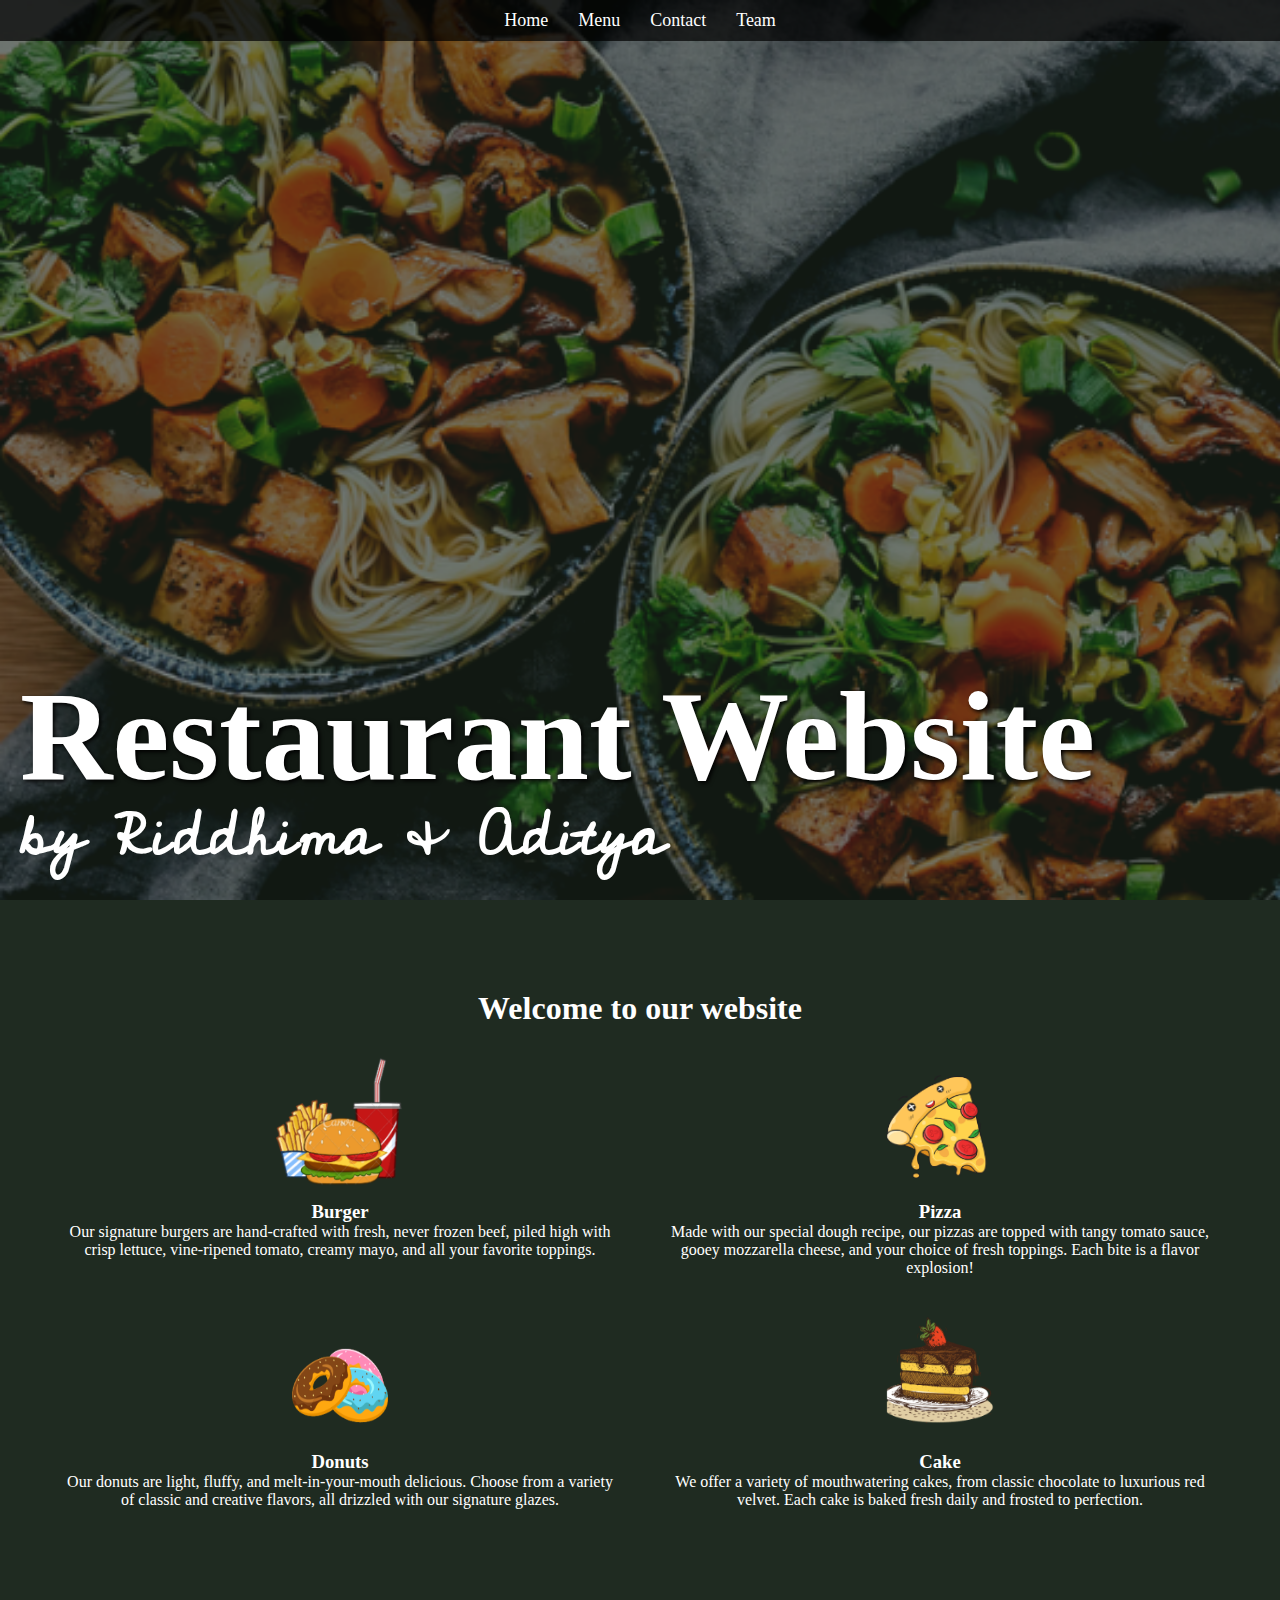
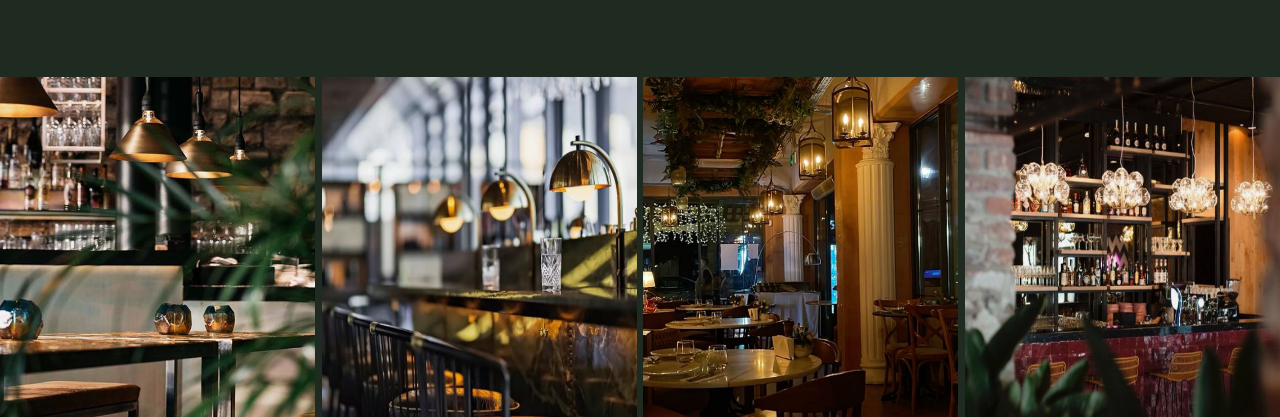
<file: index.html>
<!DOCTYPE html>
<html lang="en">
<head>
    <link rel="stylesheet" href="index.css">
    <meta charset="UTF-8">
    <meta name="viewport" content="width=device-width, initial-scale=1.0">
    <title>Restaurant Website</title>
</head>
<body>
    <header class="section1">
        <nav>
            <ul class="navigation-bar">
                <li><a href="index.html">Home</a></li>
                <li><a href="menu.html">Menu</a></li>
                <li><a href="contact.html">Contact</a></li>
                <li><a href="team.html">Team</a></li>
            </ul>
        </nav>
        <div class="main-content">
            <h1>Restaurant Website</h1>
            <h3>by Riddhima & Aditya</h3>
        </div>
    </header>
    <div id="home" class="section home">
        <div class="homepage-text">
            <h1>Welcome to our website</h1>
            <div class="food-items">
                <div class="food-item">
                    <a href="menu.html#burger-section"><img src="images/burger2.png" alt="Burger"></a>
                    <div class="info">
                        <h3>Burger</h3>
                        <p>Our signature burgers are hand-crafted with fresh, never frozen beef, piled high with crisp lettuce, vine-ripened tomato, creamy mayo, and all your favorite toppings.</p>
                    </div>
                </div>
                <div class="food-item">
                    <a href="menu.html#pizza-section"><img src="images/pizza.png" alt="Pizza"></a>
                    <div class="info">
                        <h3>Pizza</h3>
                        <p>Made with our special dough recipe, our pizzas are topped with tangy tomato sauce, gooey mozzarella cheese, and your choice of fresh toppings. Each bite is a flavor explosion!</p>
                    </div>
                </div>
                <div class="food-item">
                    <a href="menu.html#donuts-section"><img src="images/donuts.png" alt="Donuts"></a>
                    <div class="info">
                        <h3>Donuts</h3>
                        <p>Our donuts are light, fluffy, and melt-in-your-mouth delicious. Choose from a variety of classic and creative flavors, all drizzled with our signature glazes.</p>
                    </div>
                </div>
                <div class="food-item">
                    <a href="menu.html#cake-section"><img src="images/cake.png" alt="Cake"></a>
                    <div class="info">
                        <h3>Cake</h3>
                        <p>We offer a variety of mouthwatering cakes, from classic chocolate to luxurious red velvet. Each cake is baked fresh daily and frosted to perfection.</p>
                        <br>
                    </div>
                </div>
            </div>
        </div>
    </div>
    
<div class="images">
    <img src="images/img1.png" alt="Image 1">
    <img src="images/img2.png" alt="Image 2">
    <img src="images/img3.png" alt="Image 3">
    <img src="images/img4.png" alt="Image 4">

</div>
</body>
</html>
</file>
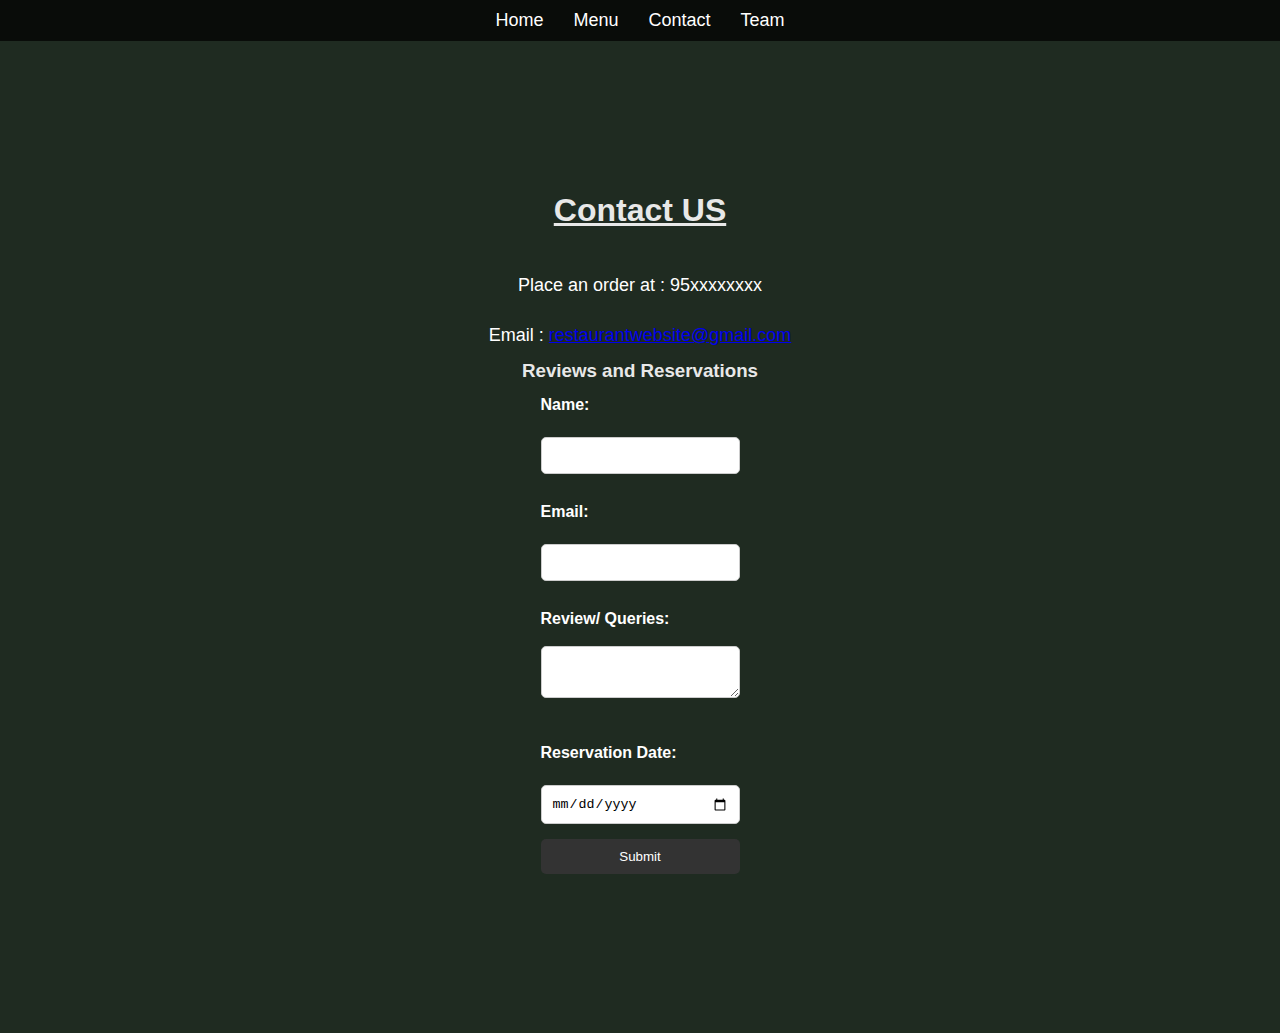
<file: contact.html>
<!DOCTYPE html>
<html lang="en">
<head>
    <link rel="stylesheet" href="contact.css">
    <meta charset="UTF-8">
    <meta name="viewport" content="width=device-width, initial-scale=1.0">
    <title>Contact</title>
</head>
<body>
    <header>
        <nav>
            <ul class="navigation-bar">
                <li><a href="index.html">Home</a></li>
                <li><a href="menu.html">Menu</a></li>
                <li><a href="contact.html">Contact</a></li>
                <li><a href="team.html">Team</a></li>
            </ul>
        </nav>
    </header>
    <div id="contacts" class="contacts">
        <div class="contacts-text">
            <h1>Contact US</h1>
            </div>
            <div class="contacts-para">
                <p>Place an order at : 95xxxxxxxx</p>
                <p>Email : <a href="mailto:restaurantwebsite@gmail.com">restaurantwebsite@gmail.com</a></p>
                </div>
       
        <h3>Reviews and Reservations</h3>
        <form action="submit_review">
            <label for="name">Name:</label>
            <input type="text" name="name" required>
            <br>
            <label for="email">Email:</label>
            <input type="email" name="email" required>
            <br>
            <label>Review/ Queries:</label>
            <textarea  name="review"></textarea>
            <br>
            <label >Reservation Date:</label>
            <input type="date"  name="reservation">
            <br>
            <button type="submit">Submit</button>
        </form>
    </div>
</body>
</html>
</file>
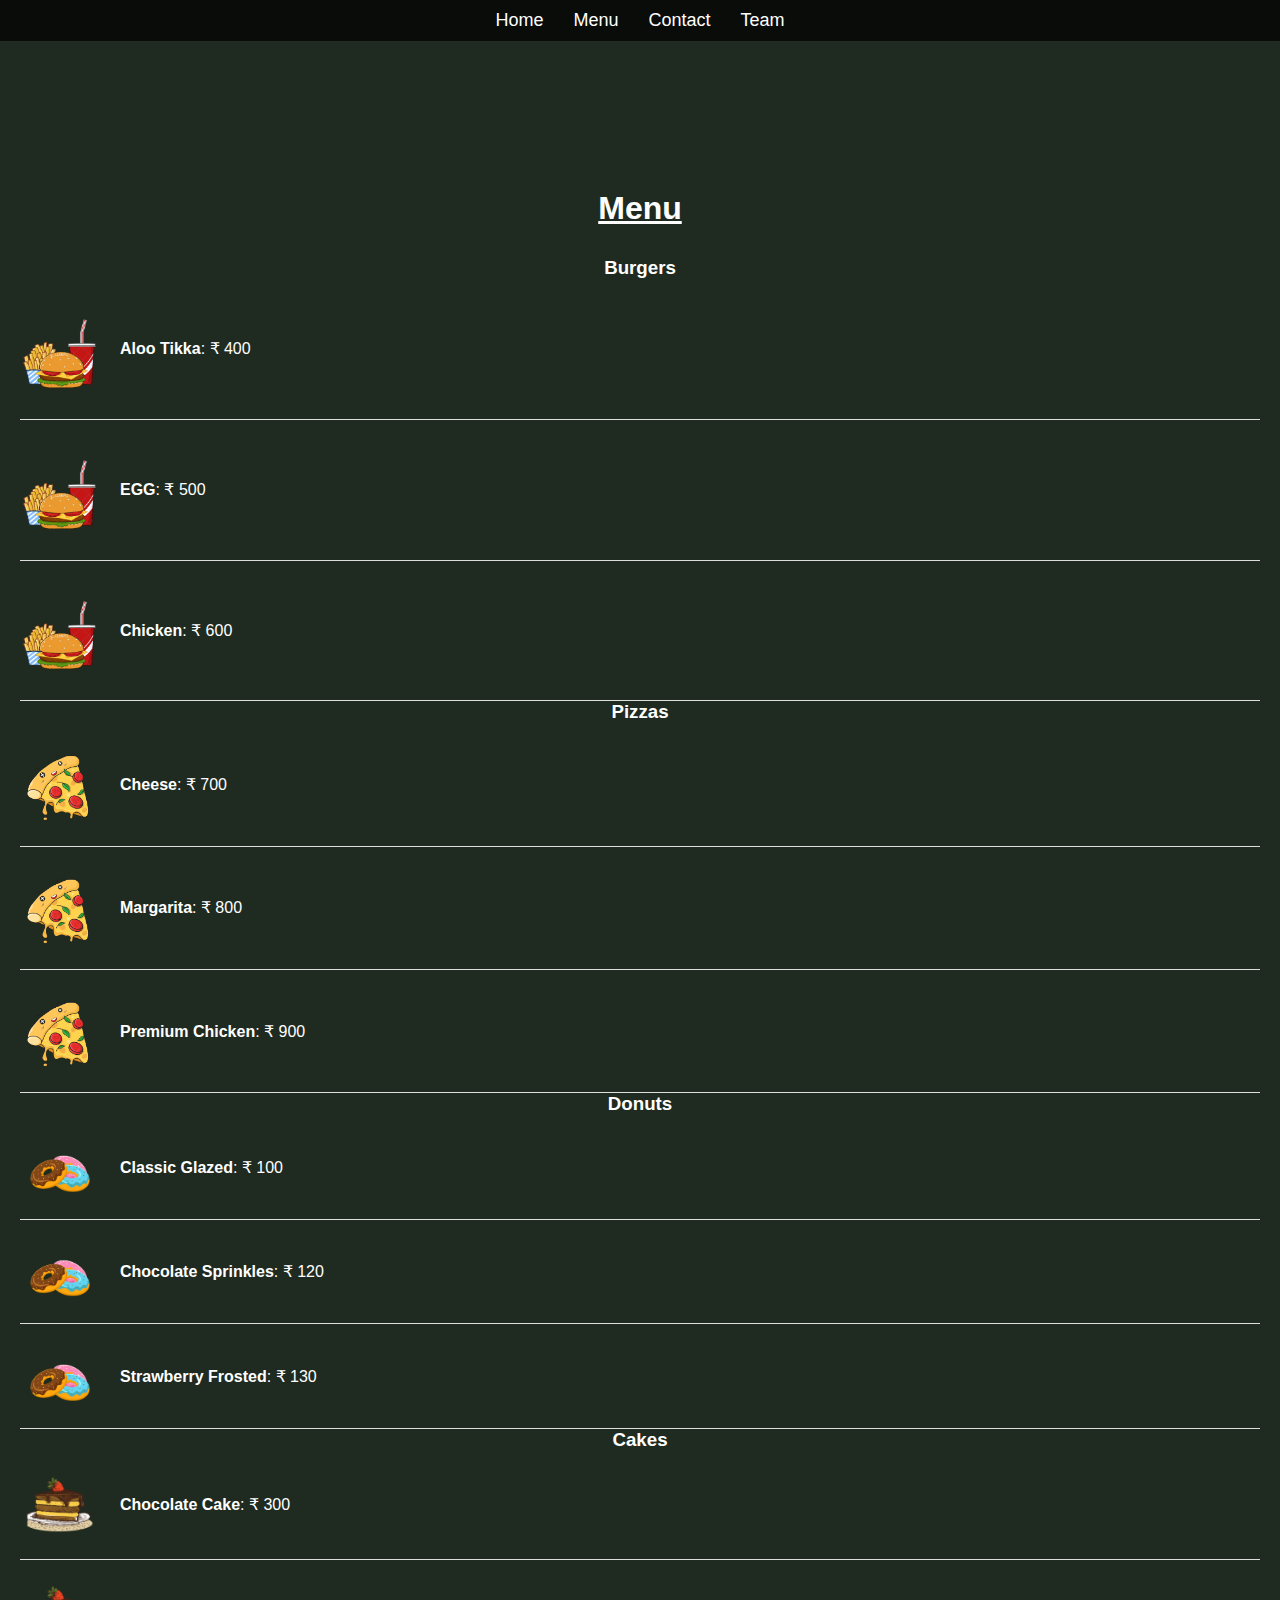
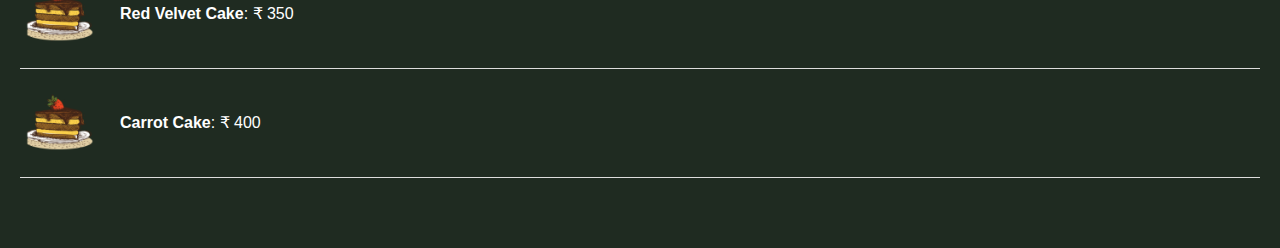
<file: menu.html>
<!DOCTYPE html>
<html lang="en">
<head>
    <link rel="stylesheet" href="menu.css">
    <meta charset="UTF-8">
    <meta name="viewport" content="width=device-width, initial-scale=1.0">
    <title>Menu</title>
</head>
<body>
    <header>
        <nav>
            <ul class="navigation-bar">
                <li><a href="index.html">Home</a></li>
                <li><a href="menu.html">Menu</a></li>
                <li><a href="contact.html">Contact</a></li>
                <li><a href="team.html">Team</a></li>
            </ul>
        </nav>
    </header>
    <div class="menu">
        <div class="menu-text">
            <h1>Menu</h1>
        </div>
        <div id="burger-section">
            <h3>Burgers</h3>
            <div class="menu-item">
                <img src="images/burger.png" alt="Burger">
                <div>
                    <span>Aloo Tikka</span>: ₹ 400
                </div>
            </div>
            <div class="menu-item">
                <img src="images/burger.png" alt="Burger">
                <div>
                    <span>EGG</span>: ₹ 500
                </div>
            </div>
            <div class="menu-item">
                <img src="images/burger.png" alt="Burger">
                <div>
                    <span>Chicken</span>: ₹ 600
                </div>
            </div>
        </div>
        <div id="pizza-section">
            <h3>Pizzas</h3>
            <div class="menu-item">
                <img src="images/pizza.png" alt="Pizza">
                <div>
                    <span>Cheese</span>: ₹ 700
                </div>
            </div>
            <div class="menu-item">
                <img src="images/pizza.png" alt="Pizza">
                <div>
                    <span>Margarita</span>: ₹ 800
                </div>
            </div>
            <div class="menu-item">
                <img src="images/pizza.png" alt="Pizza">
                <div>
                    <span>Premium Chicken</span>: ₹ 900
                </div>
            </div>
        </div>
        <div id="donuts-section">
            <h3>Donuts</h3>
            <div class="menu-item">
                <img src="images/donuts.png" alt="Donuts">
                <div>
                    <span>Classic Glazed</span>: ₹ 100
                </div>
            </div>
            <div class="menu-item">
                <img src="images/donuts.png" alt="Donuts">
                <div>
                    <span>Chocolate Sprinkles</span>: ₹ 120
                </div>
            </div>
            <div class="menu-item">
                <img src="images/donuts.png" alt="Donuts">
                <div>
                    <span>Strawberry Frosted</span>: ₹ 130
                </div>
            </div>
        </div>
        <div id="cake-section">
            <h3>Cakes</h3>
            <div class="menu-item">
                <img src="images/cake.png" alt="Cake">
                <div>
                    <span>Chocolate Cake</span>: ₹ 300
                </div>
            </div>
            <div class="menu-item">
                <img src="images/cake.png" alt="Cake">
                <div>
                    <span>Red Velvet Cake</span>: ₹ 350
                </div>
            </div>
            <div class="menu-item">
                <img src="images/cake.png" alt="Cake">
                <div>
                    <span>Carrot Cake</span>: ₹ 400
                </div>
            </div>
        </div>
    </div>
</body>
</html>
</file>
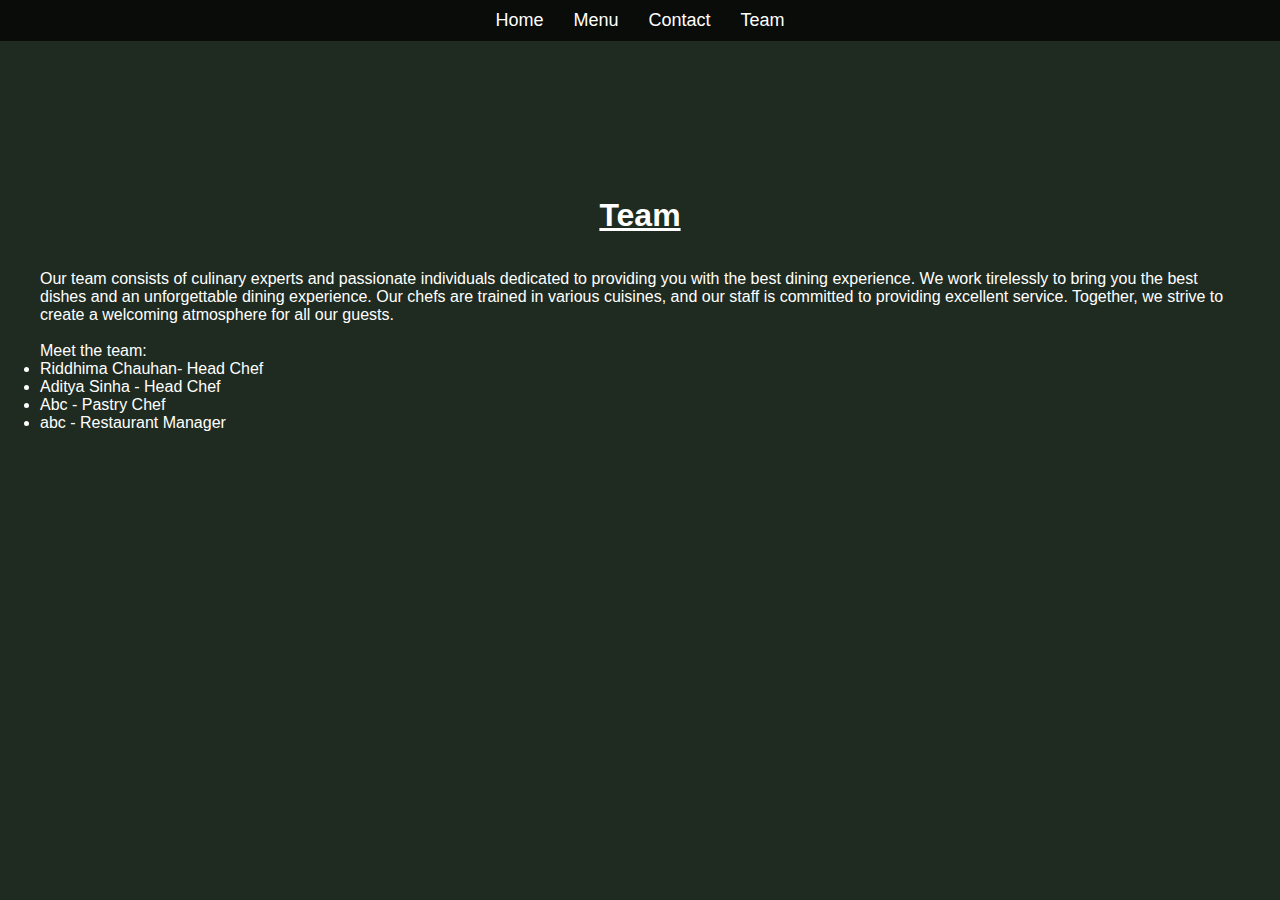
<file: team.html>
<!DOCTYPE html>
<html lang="en">

<head>
    <link rel="stylesheet" href="team.css">
    <meta charset="UTF-8">
    <meta name="viewport" content="width=device-width, initial-scale=1.0">
    <title>Team</title>
</head>

<body>
    <header>
        <nav>
            <ul class="navigation-bar">
                <li><a href="index.html">Home</a></li>
                <li><a href="menu.html">Menu</a></li>
                <li><a href="contact.html">Contact</a></li>
                <li><a href="team.html">Team</a></li>
            </ul>
        </nav>
    </header>
    <div class="team">
        <div class="team-text">
            <h1>Team</h1>
        </div>
        <div id="team" class="team-content">
            <div class="team-description">
                <p>Our team consists of culinary experts and passionate individuals dedicated to providing you with the
                    best dining experience. We work tirelessly to bring you the best dishes and an unforgettable dining
                    experience. Our chefs are trained in various cuisines, and our staff is committed to providing
                    excellent service. Together, we strive to create a welcoming atmosphere for all our guests.</p>
          <br>
                </div>

            
            <div class="team-members">
                <p>Meet the team:</p>
                
                <ul>
                    <li>Riddhima Chauhan- Head Chef</li>
                    <li>Aditya Sinha - Head Chef</li>
                    <li>Abc - Pastry Chef</li>
                    <li>abc - Restaurant Manager</li>
                </ul>
            </div>
        </div>
    </div>
</body>

</html>
</file>
<file: index.css>
@import url('common.css');
@import url('https://fonts.googleapis.com/css2?family=Cedarville+Cursive&display=swap');

body {
    padding: 0;
    margin: 0;
    font-family: Georgia, 'Times New Roman', Times, serif;
    scroll-behavior: smooth;
    scrollbar-width: 5px;
    background-color: #1f2b21;
}

.section1 {
    background-image: url('images/image.png');
    background-size: cover;
    background-position: center;
    height: 100vh;
    position: relative;
    margin-bottom: 20px; 
    
}

header h1 {
    font-family: 'Times New Roman', Times, serif;
    position: absolute;
    bottom: 90px;
    left: 20px;
    font-size: 8em;
    color: white;
    text-shadow: 2px 2px 4px #000000;
    text-align: left;
}

header h3 {
    font-family: "Cedarville Cursive";
    position: absolute;
    bottom: 5px;
    left: 20px;
    font-size: 4em;
    color: white;
}

.home {
    display: flex;
    height: e;
    flex-direction: column;
    justify-content: center;
    align-items: center;
    text-align: center;
    background-color: #1f2b21;
    background-size: cover;
    background-position: center;
    color: white;
    padding: 20px 0; /* Added padding for space inside the home section */
    margin-bottom: 20px; /* Added space between home section and images section */
}

.homepage-text {
    text-align: center;
    padding: 50px 20px;
}

@media (max-width: 1200px) {
    header h1 {
        font-size: 6em;
    }

    header h3 {
        font-size: 3em;
    }
}

@media (max-width: 900px) {
    header h1 {
        font-size: 4em;
    }

    header h3 {
        font-size: 2em;
    }
}

@media (max-width: 600px) {
    header h1 {
        font-size: 2.5em;
        bottom: 50px;
    }

    header h3 {
        font-size: 1.5em;
        bottom: 10px;
    }

    .homepage-text {
        padding: 30px 10px;
    }

    .food-items {
        flex-direction: column;
        align-items: center;
        padding: 0 10px; /* Adjusted padding */
    }

    .food-item {
        flex: 1 1 100%;
        margin: 20px 0; /* Increased margin */
    }

    .food-item img {
        width: 100%;
        height: auto;
    }

    .info {
        padding: 10px;
    }

    .navigation-bar li {
        flex: 100%;
    }

    .navigation-bar li a {
        text-align: left;
        padding: 14px;
    }

    /* Add margin between sections */
    .section {
        margin-bottom: 20px;
    }
}

.food-items {
    display: flex;
    flex-wrap: wrap;
    justify-content: space-around;
    padding: 20px;
}

.food-item {
    flex: 1 1 calc(50% - 20px); /* Change 25% to 50% for better layout on smaller screens */
    margin: 10px;
    text-align: center;
    transition: transform 0.3s;
}

.food-item:hover {
    transform: scale(1.05);
}

.food-item img {
    max-width: 100%;
    height: 130px;
    width:130px
}

.info {
    padding: 10px;
}

.images {
    display: flex;
    flex-wrap: wrap;
    justify-content: space-between;
    padding-top: 20px; /* Added padding to the top of the images section */
}

.images img {
    width: 100%;
    height: auto;
}

@media (max-width: 768px), (height: 768px) {
    .food-items {
        flex-direction: column;
        align-items: center;
    }

    .food-item {
        flex: 1 1 100%;
        margin: 10px 0;
    }
}

@media (min-width: 600px) {
    .images img {
        width: calc(50% - 5px);
        margin-bottom: 10px;
    }
}

@media (min-width: 900px) {
    .images img {
        width: calc(25% - 5px);
        margin-bottom: 0;
    }
}
</file>
<file: contact.css>
@import url('common.css');
.contacts {
    display: flex;
    flex-direction: column;
    justify-content: center;
    align-items: center;
    text-align: center;
    background-color: #1f2b21; 
    background-size:contain;
    background-position: center;
    color: white;
}

.images {
    display: flex;
}

.images img {
    width: 380px; 
    height: 380px; 
    margin-right: 1px; 

}
.contacts {
background-color: #1f2b21;
      padding: 160px 20px;
    text-align: center;
    color: #e8e8e8;
}

.contacts h1{
    size: 4em;
    text-decoration: underline;
    line-height: 100px;
}

.contacts-para p{
    font-size: large;
    color: white;
    line-height: 50px;

}
.contacts form {
    display:flexbox ;
    max-width: 600px;
    margin: 0 auto;
    text-align: left;
    color: #fff;
    line-height: 45px;
}


.contacts form label {
    display: block;
    margin-bottom: 5px;
    font-weight: bold;
}

.contacts form input,
.contacts form textarea {
    width: 100%;
    padding: 10px;
    margin-bottom: 15px;
    border: 1px solid #ccc;
    border-radius: 5px;
}

.contacts form button {
    display: block;
    width: 100%;
    padding: 10px;
    background-color: #333;
    color: #fff;
    border: none;
    border-radius: 5px;
    cursor: pointer;
}

.contacts form button:hover {
    background-color: #555;
}
</file>
<file: menu.css>
@import url('common.css');
body {
  background-color: #1f2b21;
color: #ffffff;
}
.menu {
    padding: 70px 20px;
    text-align: center;

}

.menu h1 {
    margin-bottom: 30px;
    text-decoration: underline;
    margin-top: 120px;
}

.menu-item {
    display: flex;
    align-items: center;
    justify-content: space-between;
    padding: 20px 0;
    border-bottom: 1px solid #ddd;
}

.menu-item img {
    width: 80px;
    height: auto;
    margin-right: 20px;
}

.menu-item div {
    flex: 1;
    text-align: left;
}

.menu-item span {
    font-weight: bold;
}

@media (max-width: 768px) {
    .menu-item {
        flex-direction: column;
        align-items: center;
        text-align: center;
    }

    .menu-item img {
        margin-right: 0;
        margin-bottom: 20px;
    }

    .menu {
        padding-top: 100px;
    }
}
</file>
<file: team.css>
@import url('common.css');
body{
    background-color: #1f2b21;
    background-size: cover;
    background: #1f2b21;
    text-align: left;
    
.team {
   
height: 100%;
    color: #fff;
    padding: 50px 20px;
    text-align: center;
   
}
    
   
}
.team h1{
    size: 4em;
    text-decoration: underline;
    line-height: 90px;
    margin-top: 120px;
   

    
}


.team-content {
    display: flex;
    flex-wrap: wrap;
    justify-content: space-between;
    align-items: flex-start;
    max-width: 1200px;
    margin: 0 auto;
    text-align: left;
    margin-top: 10px;
}
    

.team-info,
.team-list {
    flex: 1;
    margin: 20px;
    text-align: left;
    
}

.team-info p {
    margin-bottom: 20px;
    line-height: 1.6;
   text-align: left;
}

.team-list ul {
    list-style: none;
    padding: 0;
   
}

.team-list ul li {
    margin-bottom: 10px;
   
}
</file>
